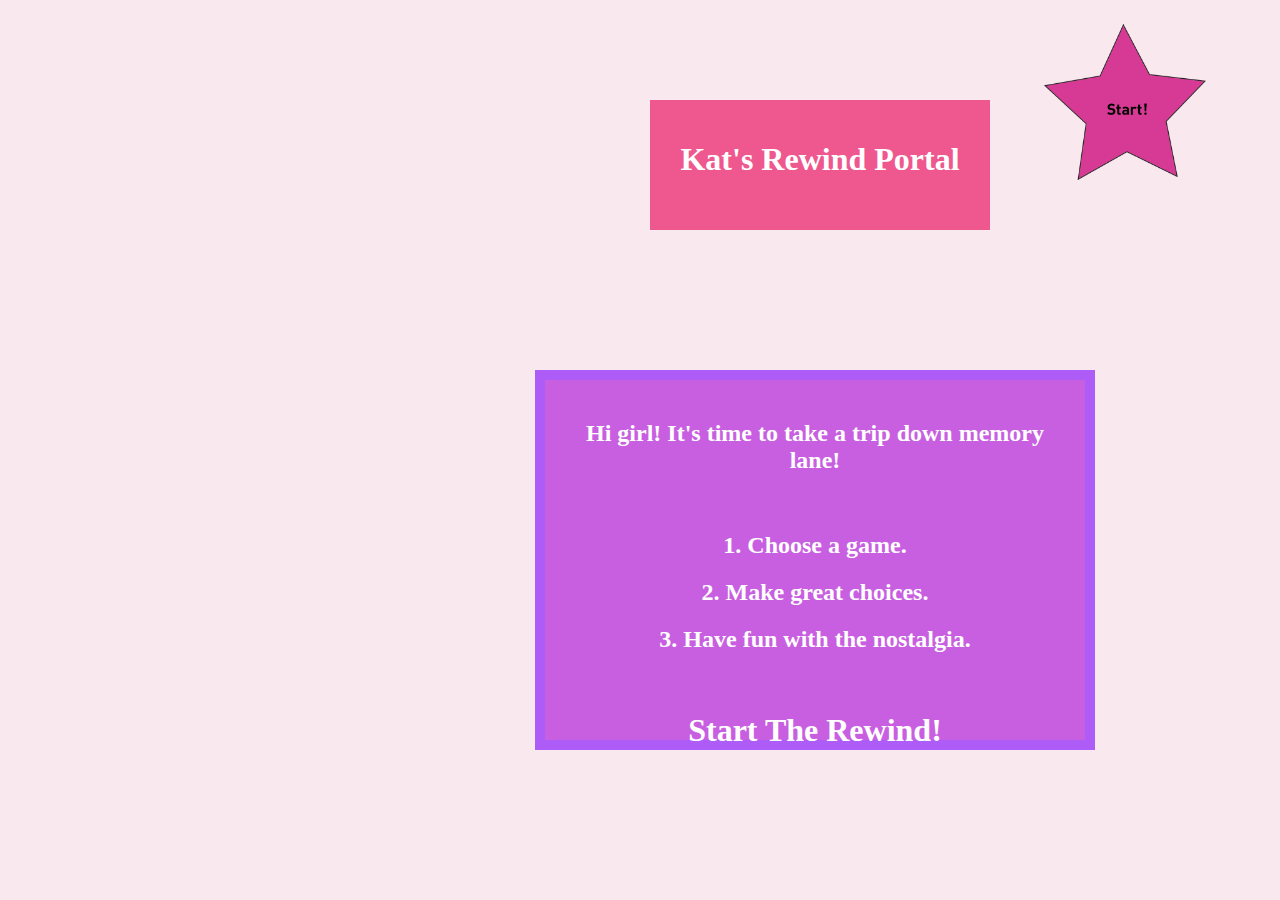
<file: index.html>
<!DOCTYPE html>
<html lang="en">
<head>
    <meta charset="UTF-8">
    <meta name="viewport" content="width=device-width, initial-scale=1.0">
    <title>Kat's Rewind Portal</title>
    <link rel="stylesheet" href="index.css">
    <style>
        /* CSS styles */
        h1 {
          font-family: 'Groupie W05 Gloss' ; /* Set the font for h1 */
        }
      </style>
</head>

<body>
   <div class="title-box">
   <h1> Kat's Rewind Portal </h1>
</div>

    <div class="text-box"> 
        <h2>Hi girl! It's time to take a trip down memory lane!</h2>
        <br> 
        <h2> 1. Choose a game. </h1>
        <h2> 2. Make great choices. </h1>
        <h2> 3. Have fun with the nostalgia. </h2>
<br> 
        <h1> Start The Rewind! </h2>

      
    </div>

    <div class="start-button"> 
    <a style="start-button" href="nail-game.html"> 
      <img src="img/buttons-4(start).png" width="250"> 
    </a>
    </div> 

    

</body>
</html>
</file>
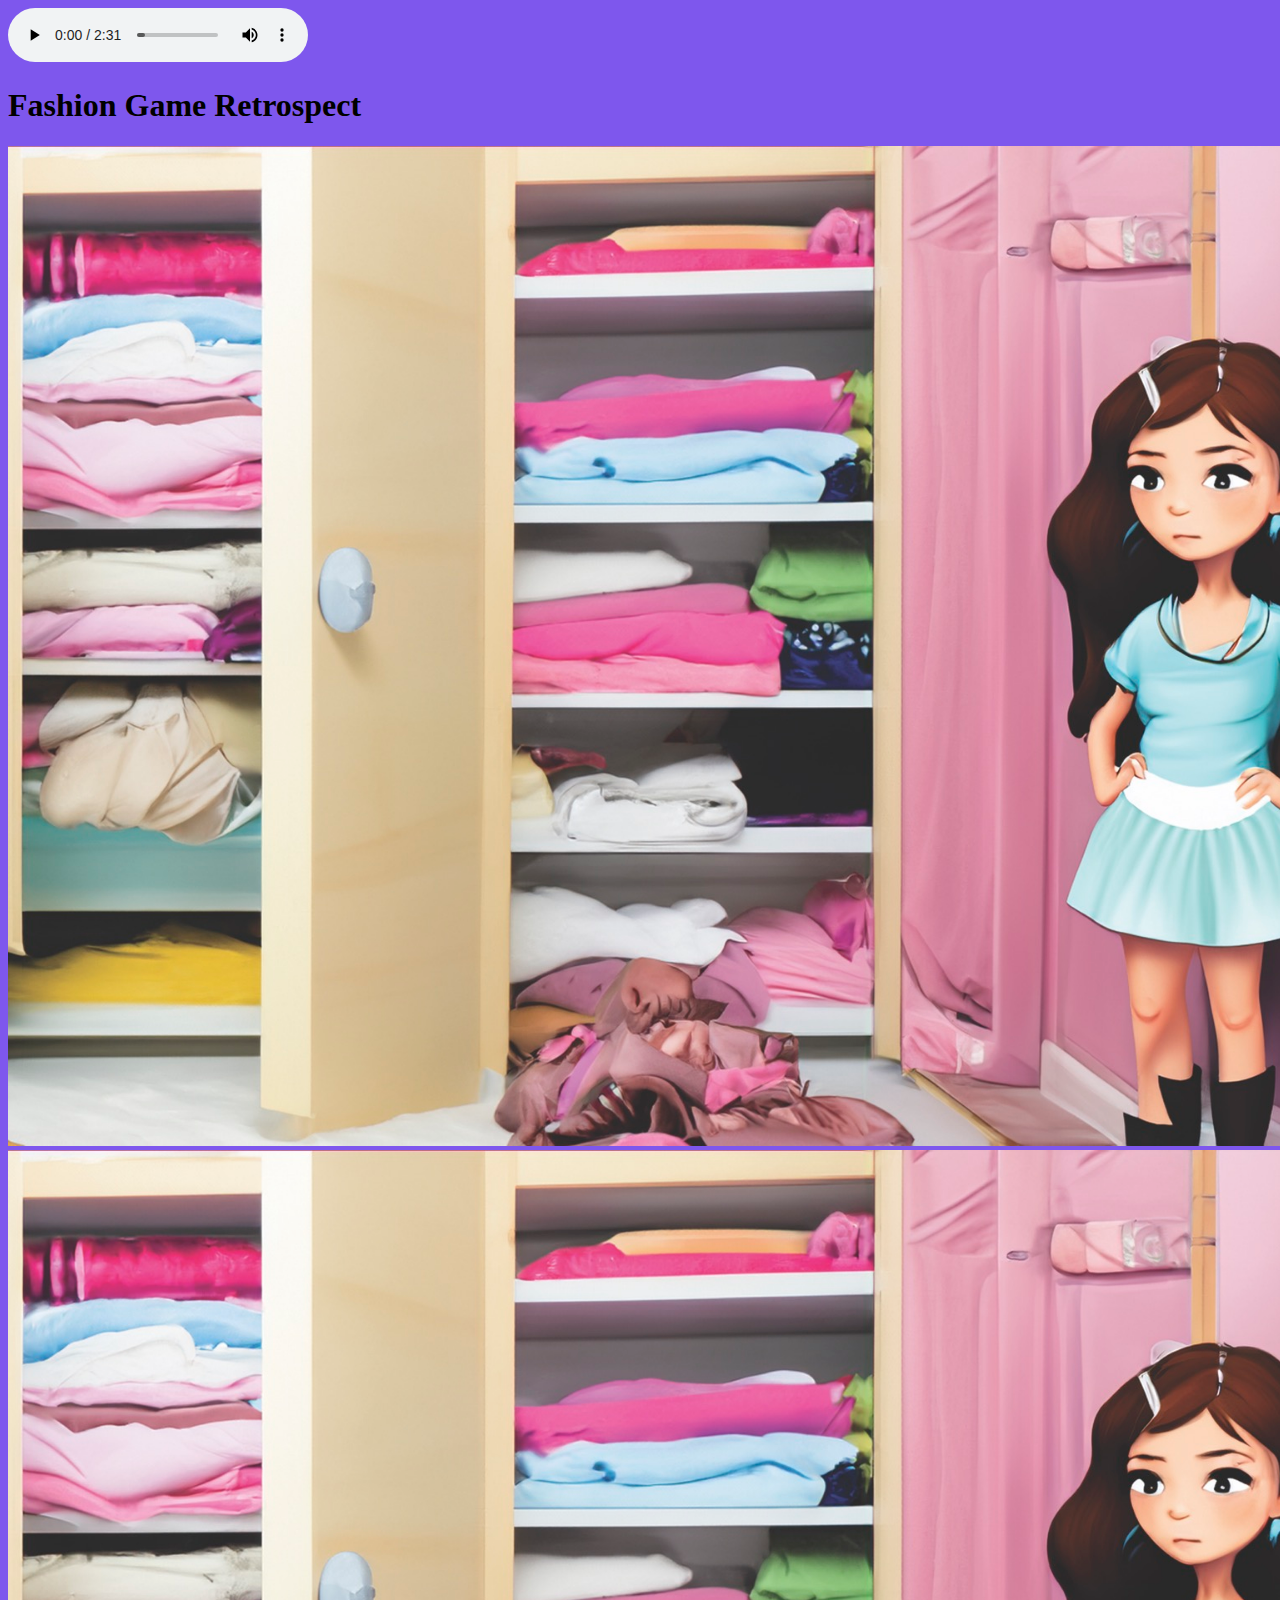
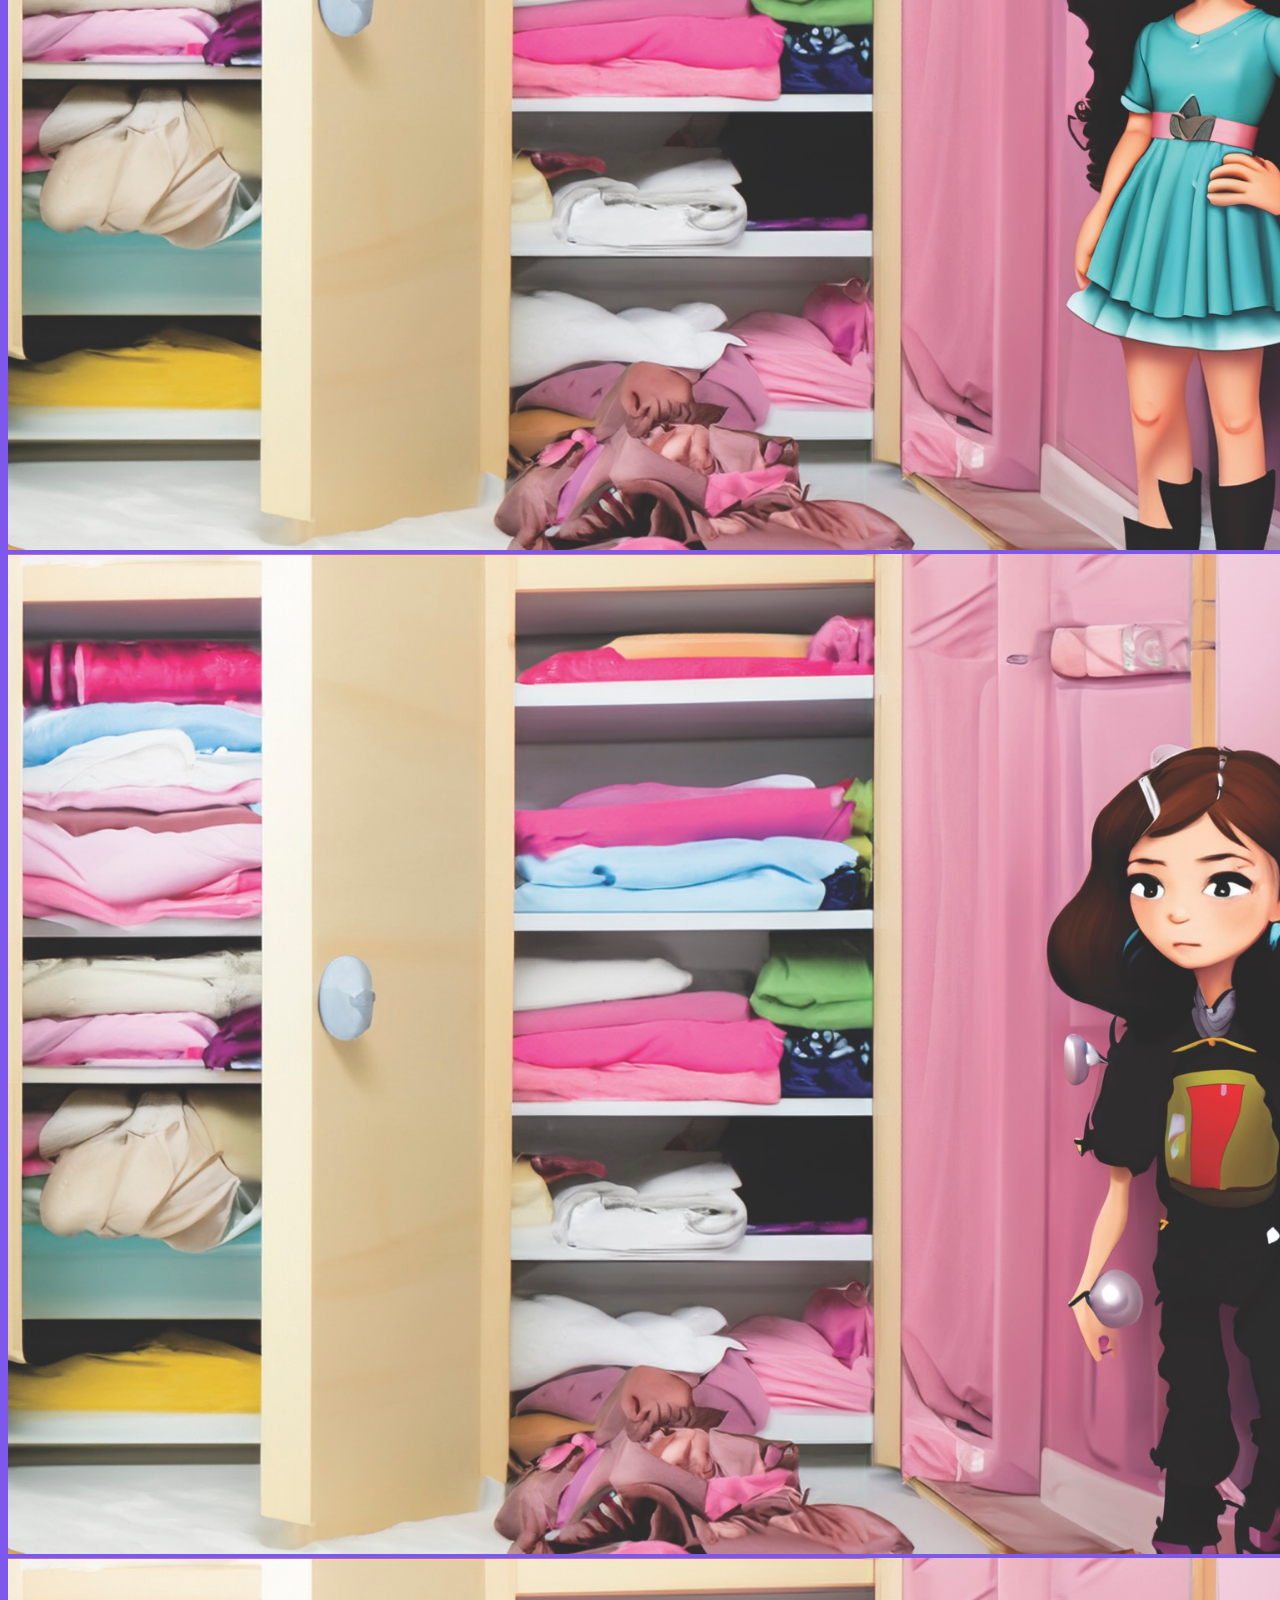
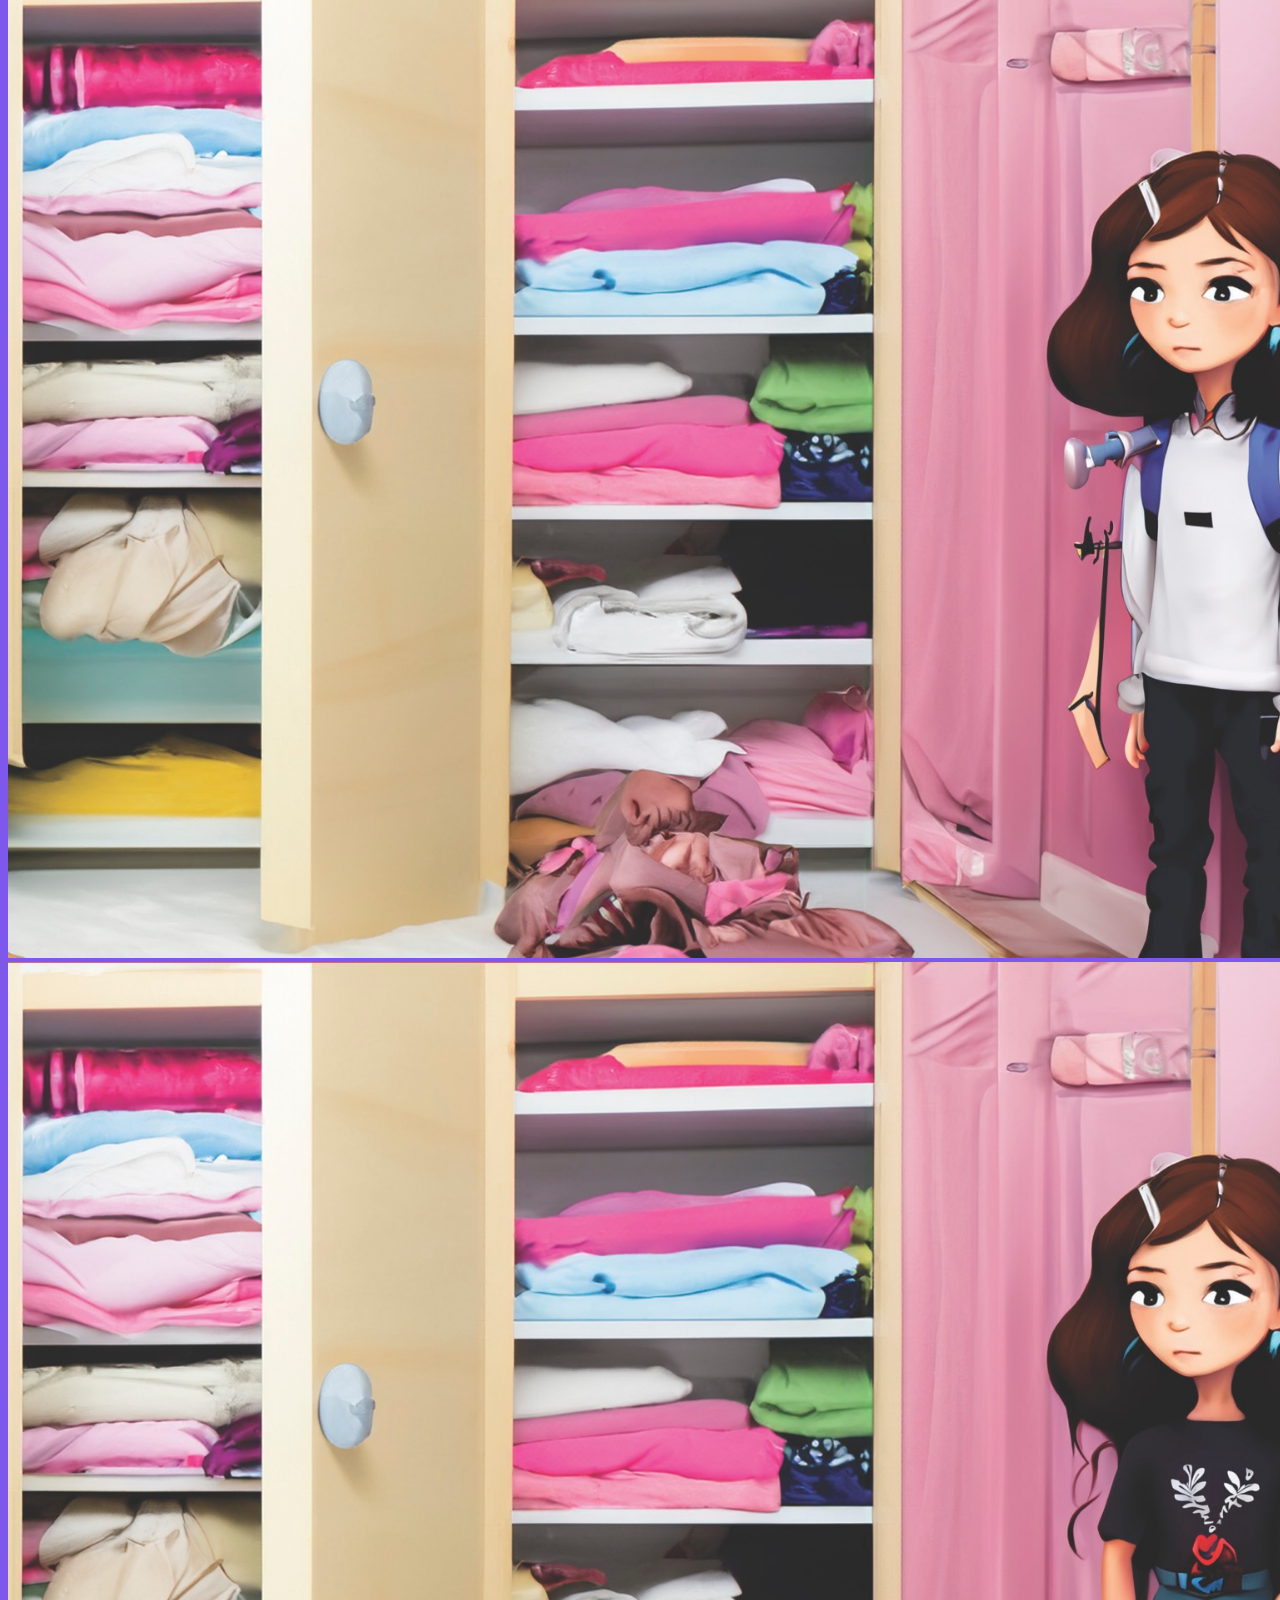
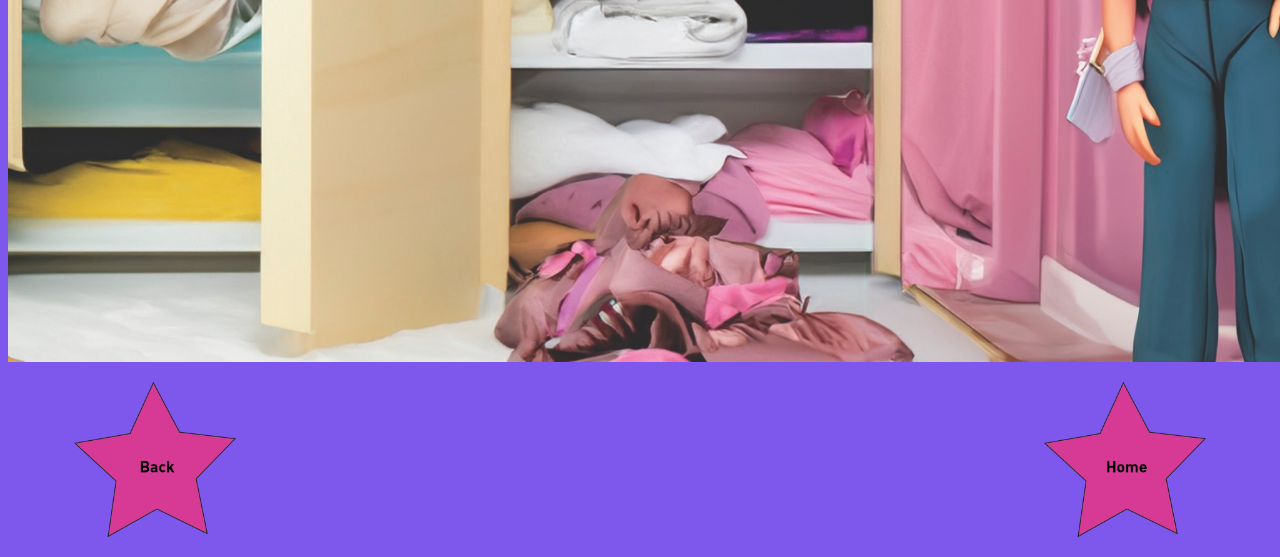
<file: fashion-game.html>
<!DOCTYPE html>
<html lang="en">
<head>
    <meta charset="UTF-8">
    <meta name="viewport" content="width=device-width, initial-scale=1.0">
    <title>Fashion Game</title>
    <link rel="stylesheet" href="fashion-game.css">
    <style>
        /* CSS styles */
        h1 {
          font-family: 'Groupie W05 Gloss' ; /* Set the font for h1 */
        }
      </style>
</head>

<body>
    <audio controls autoplay>
        <source src="audio/The-Beginning-w-Caturday(chosic.com).mp3">
    </audio>
    <h1> Fashion Game Retrospect </h1>
<img src="img/fashion game.jpg" width="1500px">
<img src="img/fashion game2.jpg" width="1500px">
<img src="img/fashion game3.jpg" width="1500px">
<img src="img/fashion game4.jpg" width="1500px">
<img src="img/fashion game5.jpg" width="1500px">


<div class="back-button"> 
    <a style="back-button" href="which-are-you.html"> 
      <img src="img/buttons-3.png" width="250"> 
    </a>
    </div> 

    <div class="home-button">
        <a style="home-button" href="index.html">
        <img src="img/buttons-2.png" width="250">
        </a>
    </div>



</body>

</html>
</file>
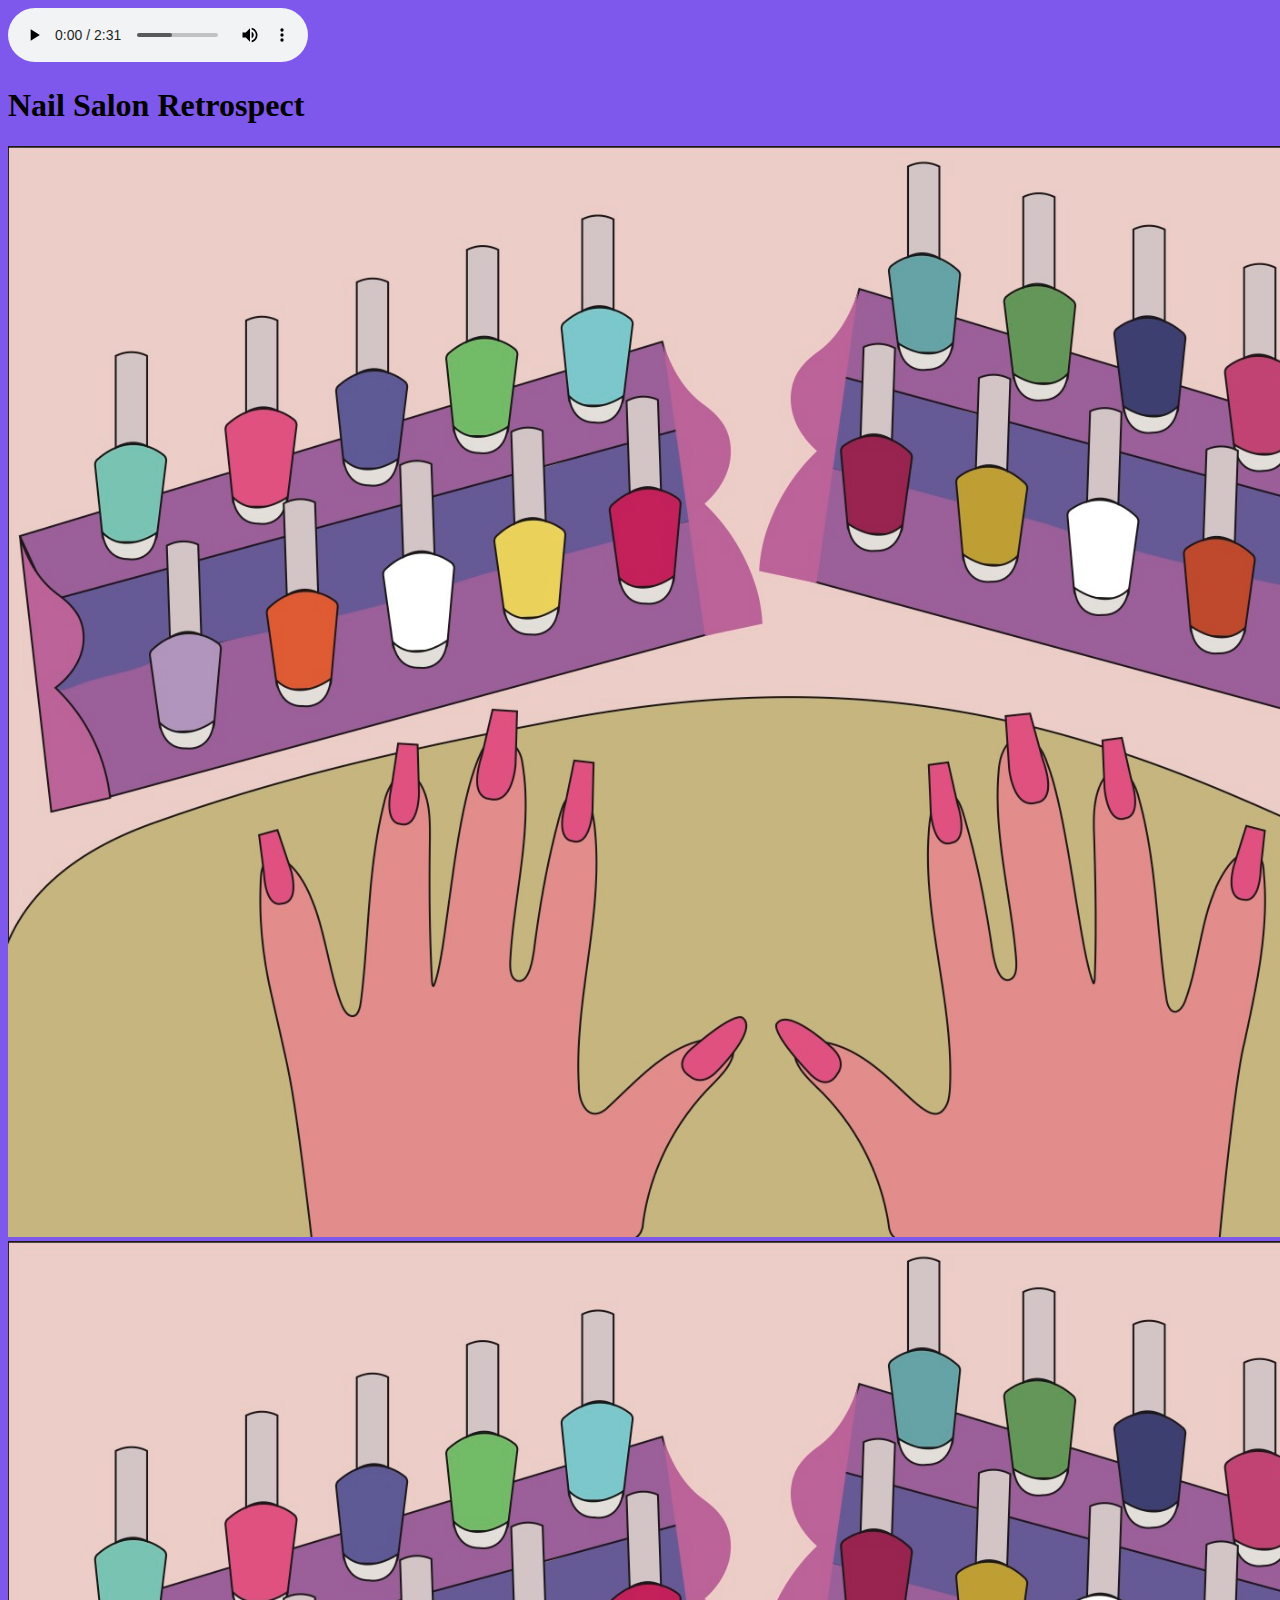
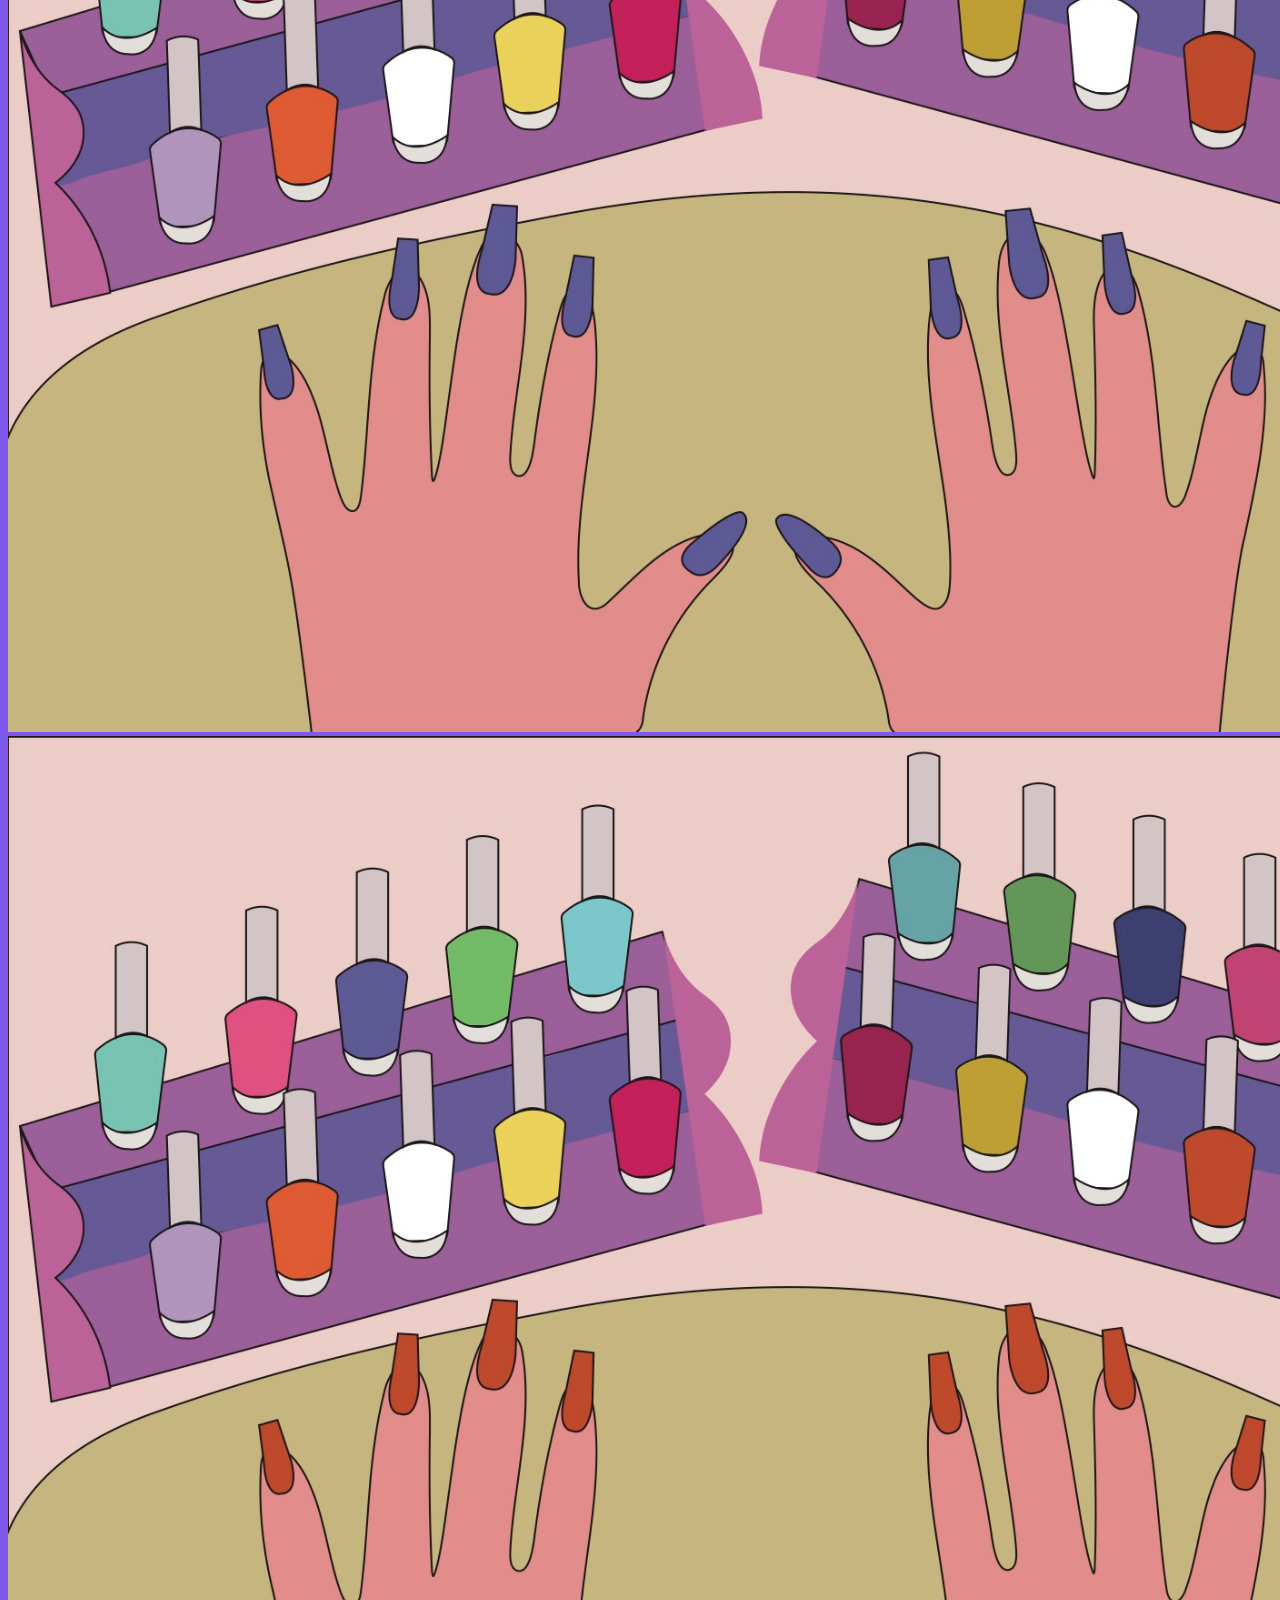
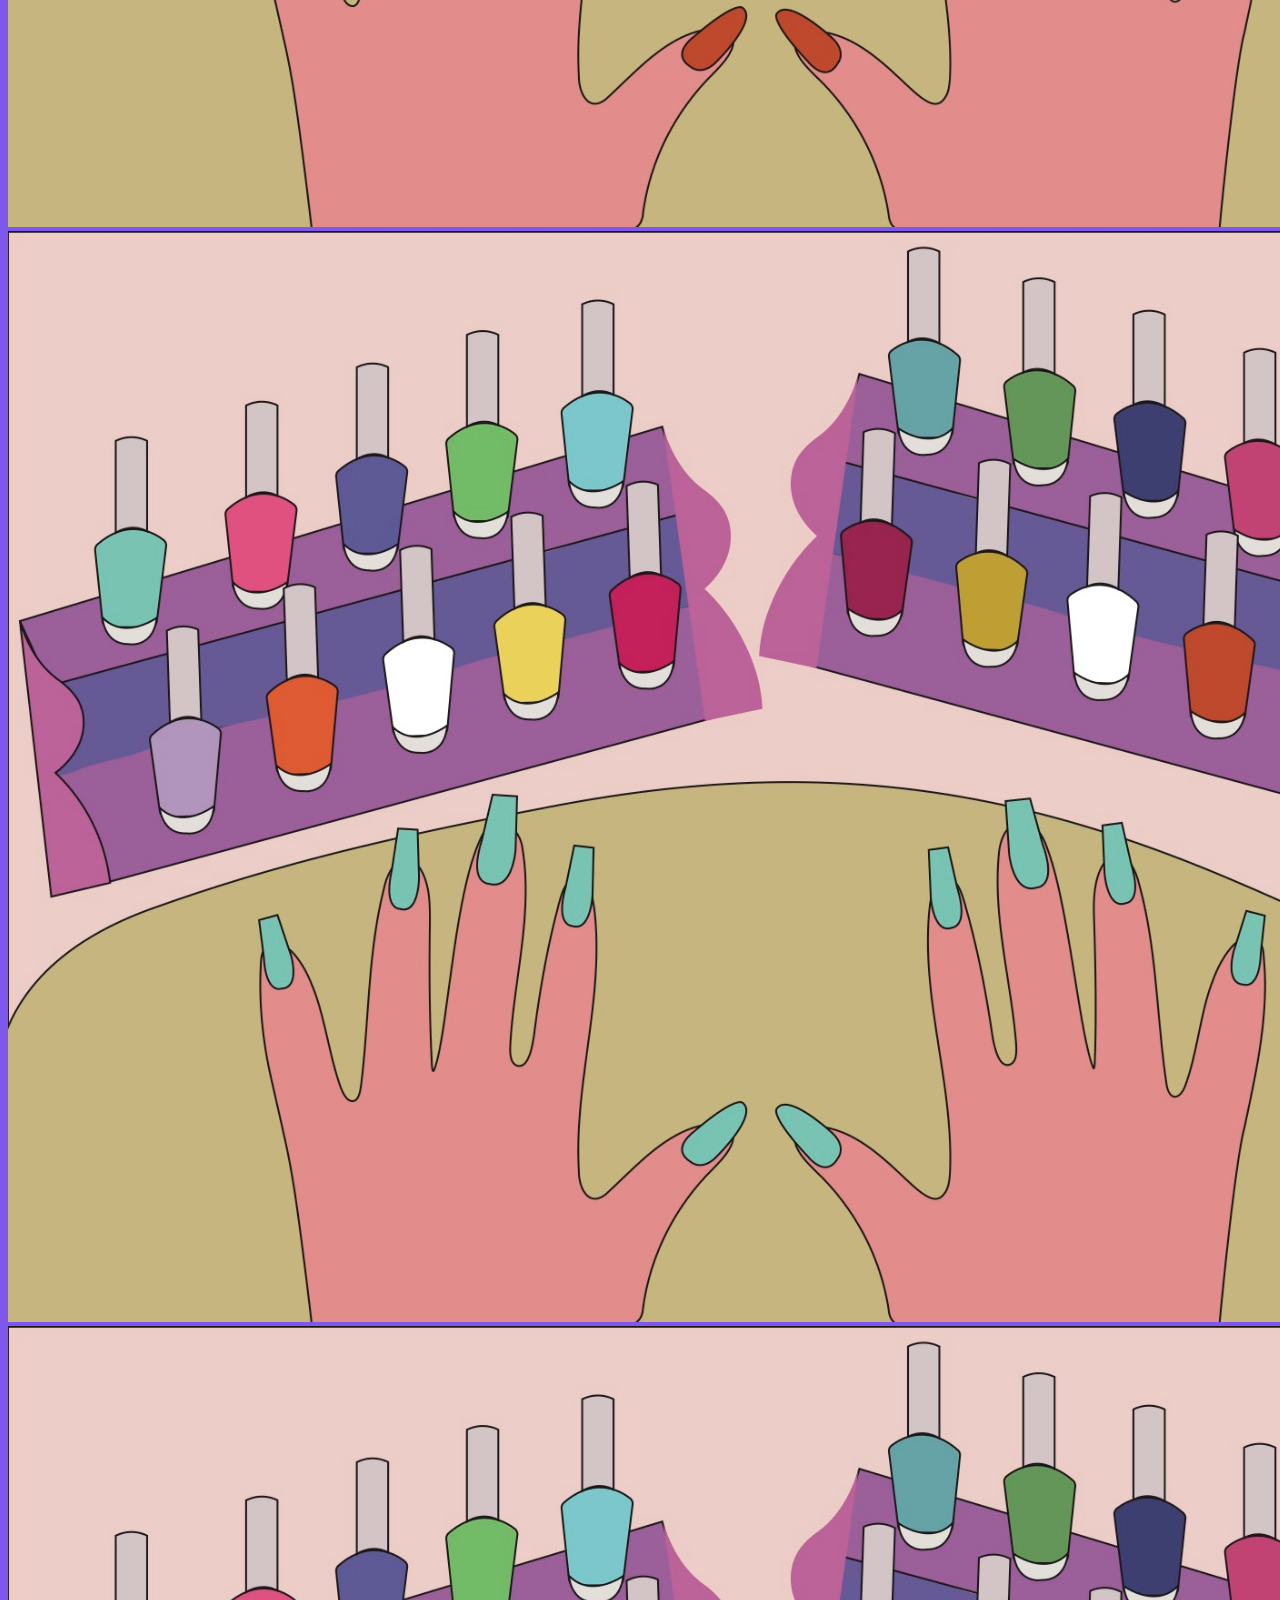
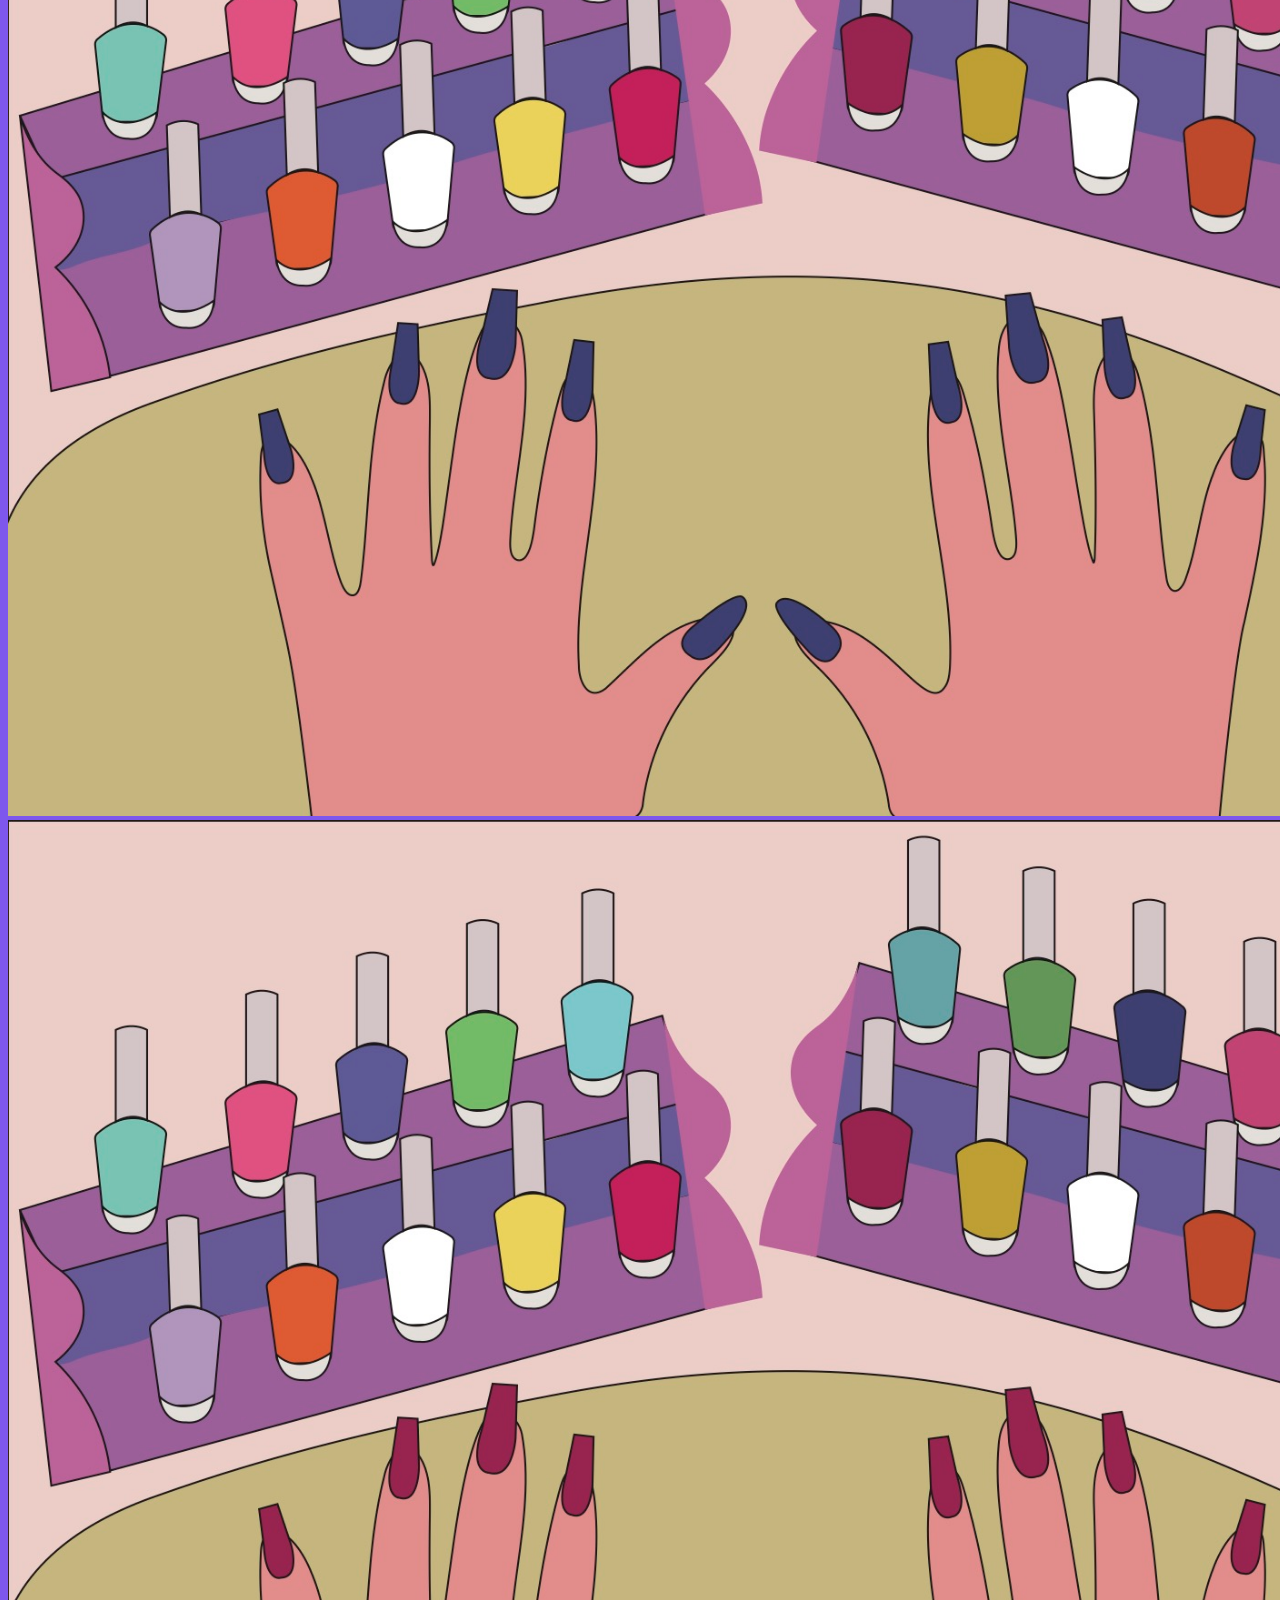
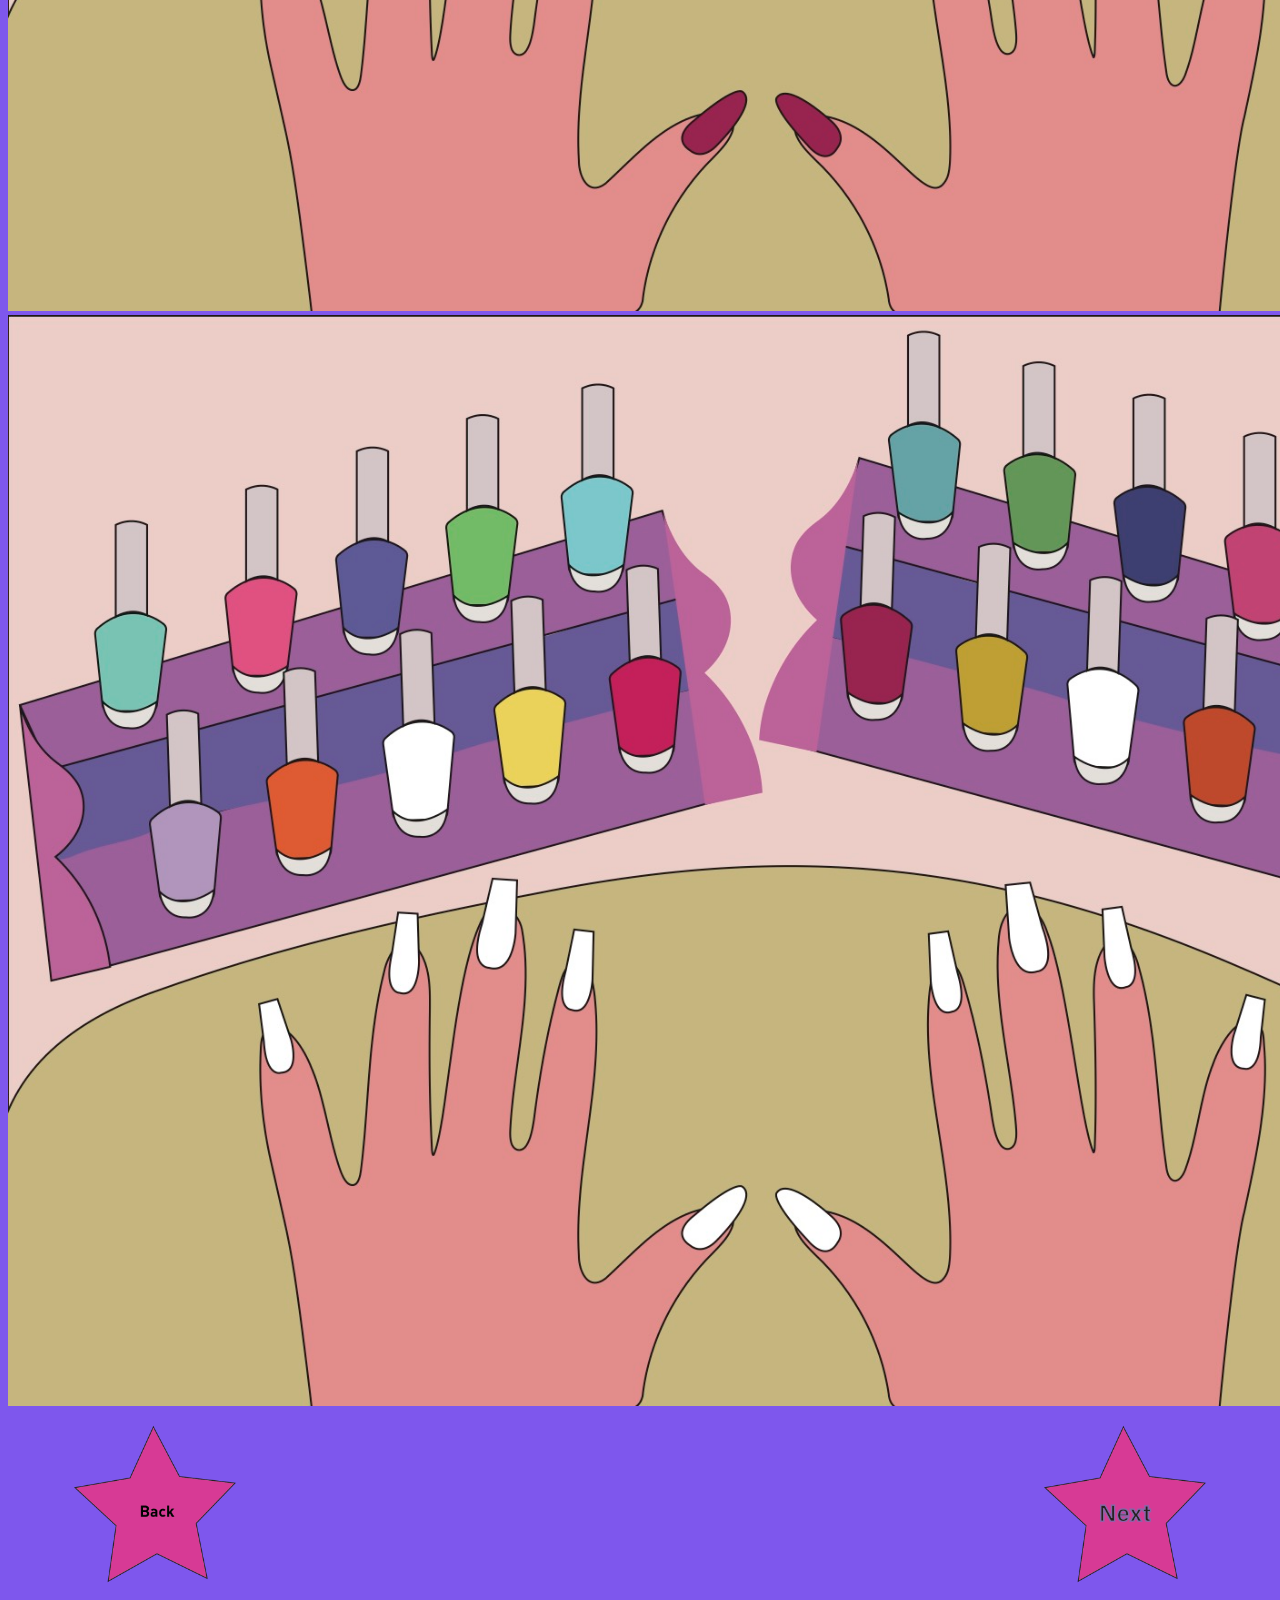
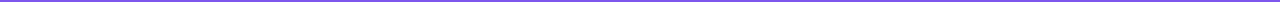
<file: nail-game.html>
<!DOCTYPE html>
<html lang="en">
<head>
    <meta charset="UTF-8">
    <meta name="viewport" content="width=device-width, initial-scale=1.0">
    <title>Nail Game</title>
    <link rel="stylesheet" href="nail-game.css">
    <style>
        /* CSS styles */
        h1 {
          font-family: 'Groupie W05 Gloss' ; /* Set the font for h1 */
        }
      </style>
</head>

<body>
    <audio controls autoplay>
        <source src="audio/The-Beginning-w-Caturday(chosic.com).mp3">
    </audio>
<h1> Nail Salon Retrospect </h1>
<img src="img/nails.one.jpg" width="1500px">
<img src="img/nails.two.jpg" width="1500px" >
<img src="img/nails.eight.jpg" width="1500px" >
<img src="img/nails.three.jpg" width="1500px">
<img src="img/nails.four.jpg" width="1500px">
<img src="img/nails.five.jpg" width="1500px">
<img src="img/nails.six.jpg" width="1500px">

<div class="back-button"> 
    <a style="back-button" href="index.html"> 
      <img src="img/buttons-3.png" width="250"> 
    </a>
    </div> 

    <div class="next-button">
        <a style="next-button" href="which-are-you.html">
        <img src="img/buttons-1.png" width="250">
        </a>
    </div>




</body>

</html>
</file>
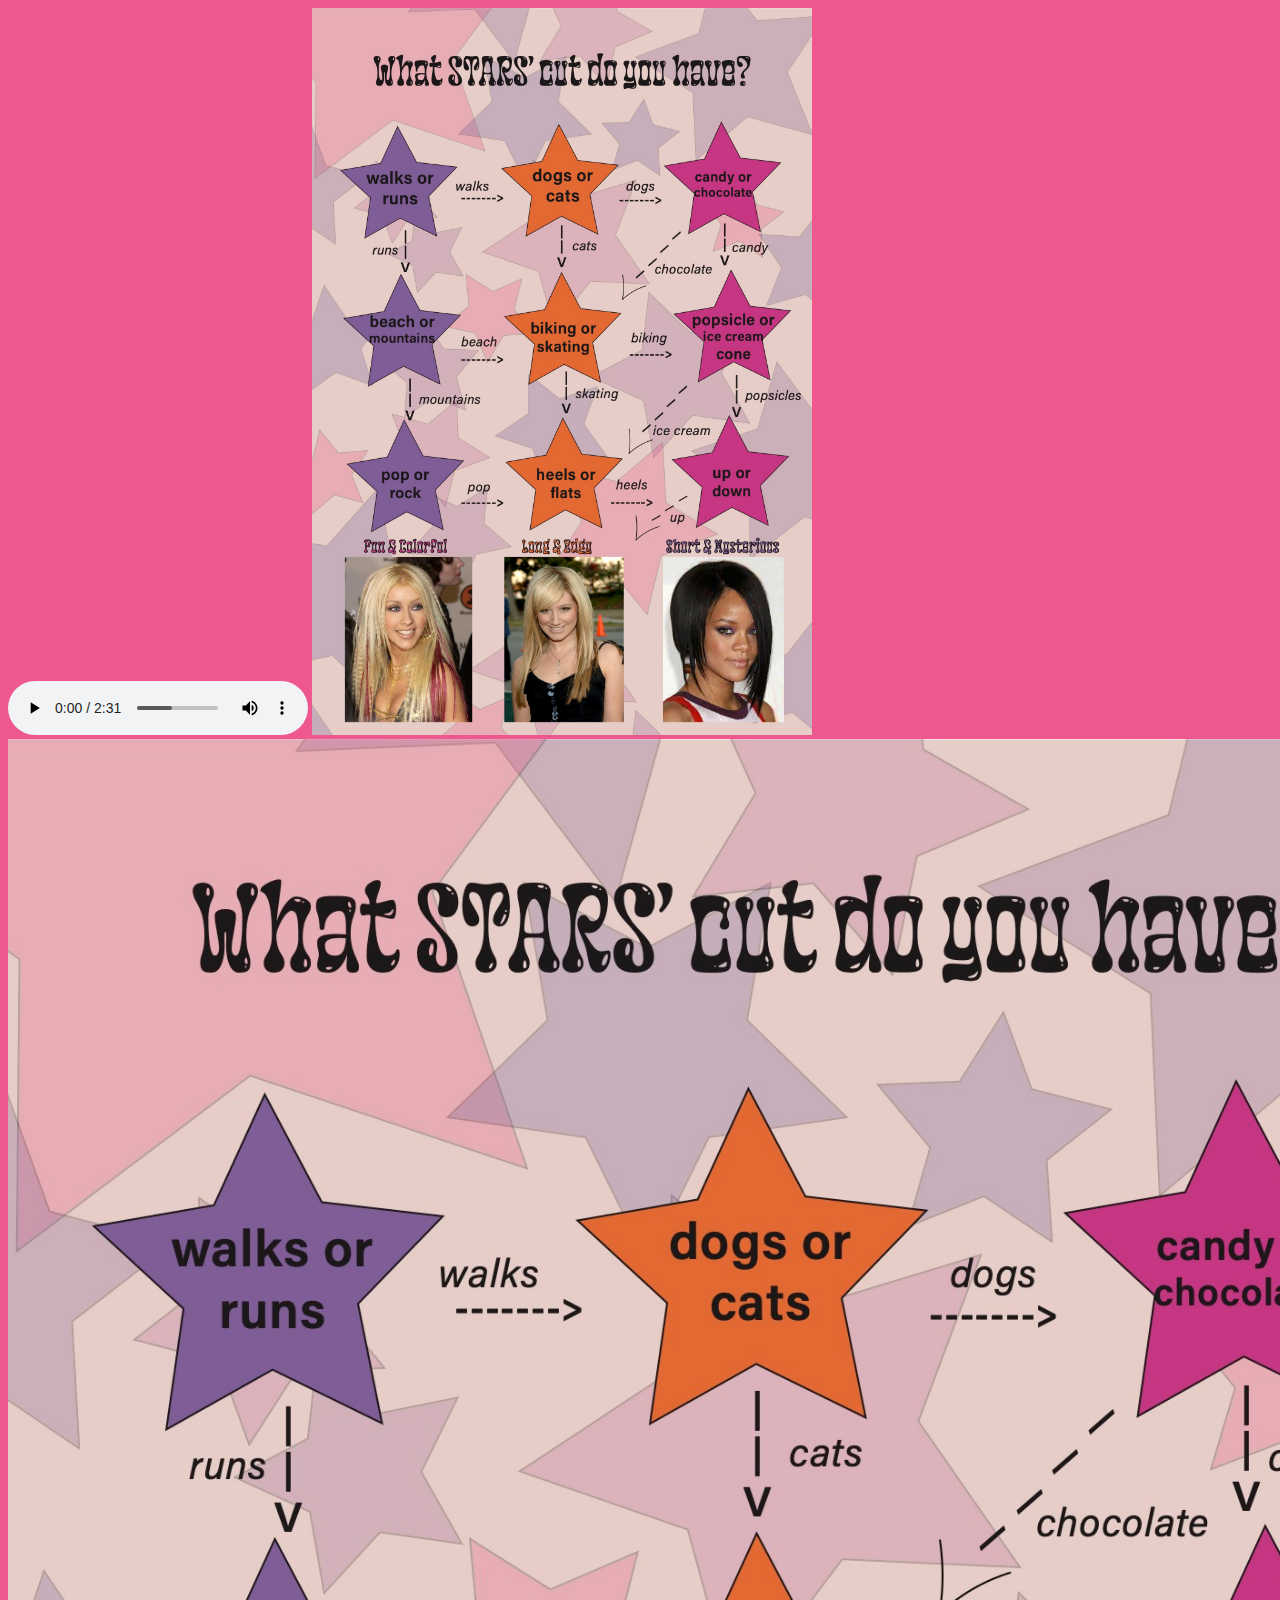
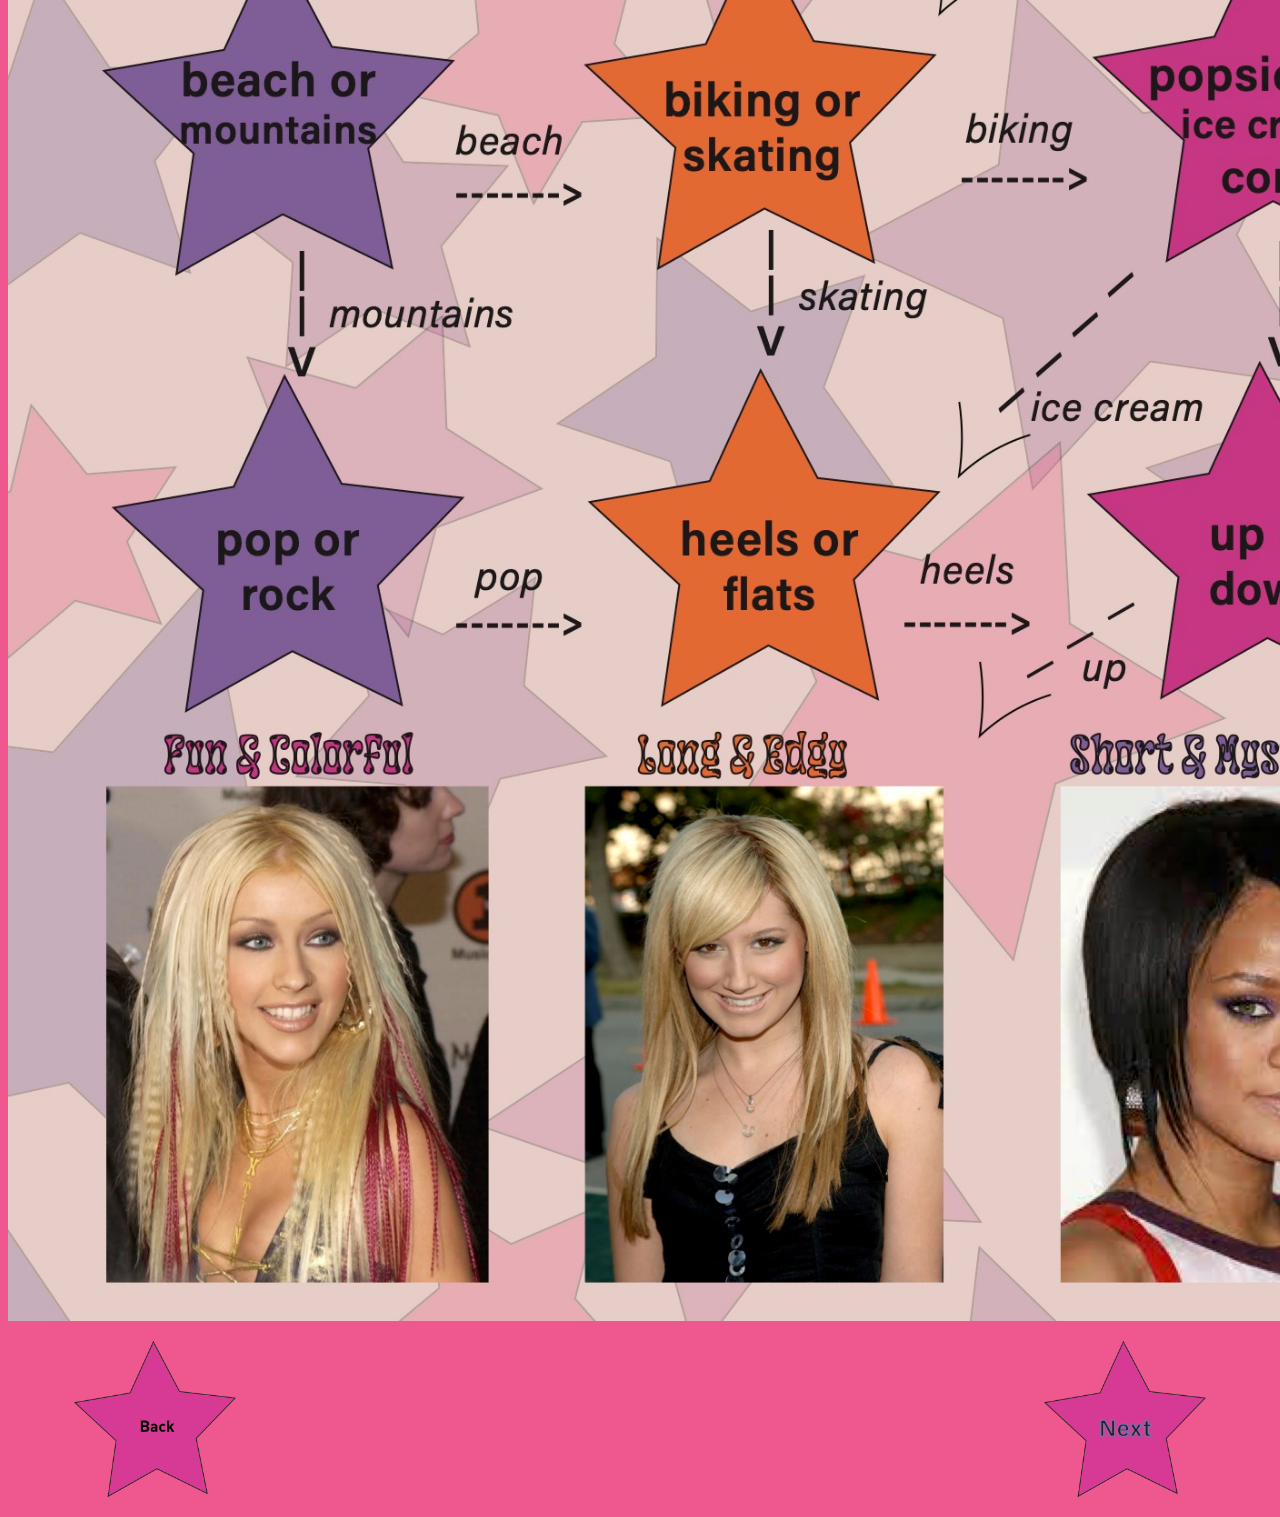
<file: which-are-you.html>
<!DOCTYPE html>
<html lang="en">
<head>
    <meta charset="UTF-8">
    <meta name="viewport" content="width=device-width, initial-scale=1.0">
    <title>Which Are You?</title>
    <link rel="stylesheet" href="which-are-you.css">
    <style>
        /* CSS styles */
        h1 {
          font-family: 'Groupie W05 Gloss' ; /* Set the font for h1 */
        }
      </style>
</head>

<body>
    <audio controls autoplay>
        <source src="audio/The-Beginning-w-Caturday(chosic.com).mp3">
    </audio>

    <img src="img/Which.Are.You.jpg" width="500px">
<img src="img/Which.Are.You.jpg" width="1500px">

<div class="back-button"> 
    <a style="back-button" href="nail-game.html"> 
      <img src="img/buttons-3.png" width="250"> 
    </a>
    </div> 

    <div class="next-button">
        <a style="next-button" href="fashion-game.html">
        <img src="img/buttons-1.png" width="250">
        </a>
    </div>

</body>

</html>
</file>
<file: index.css>
/*
File: index.css
Author: Katryna Dionisio
Description: this CSS file contains styles for the welcome page of my site.
*/

/* Resetting default margin and padding */
{
    margin: 0;
    padding: 0;
    box-sizing: border-box;
}

/* Type Styles */
head {
    font-family: 'Groupie W05 Gloss' ;
}

.title-box {
    width: 300px;
    height: 90px;
    padding: 20px;
    background-color: #ee588f;
    text-align: center;
    position: fixed;
    left: 650px;
    top: 100px;


}



.text-box {
    width: 500px;
    height: 320px;
    padding: 20px;
    border: 10px solid #ad5cf8;
    background-color:#c85FE1 ;
    text-align: center;
    position: fixed;
    left: 485px;
    bottom: 100px;
    margin: 50px
}



body { 
    font-family: DIN Alternate ;
    color: white;
    outline:black ;
    background-color: #FAE8EF
    ;
}

.start-button {
    position: absolute;
    bottom: 20 px;
    right: 30px;
}
</file>
<file: fashion-game.css>
/*
File: index.css
Author: Katryna Dionisio
Description: this CSS file contains styles for the welcome page of my site.
*/

/* Resetting default margin and padding */
{
    margin: 0;
    padding: 0;
    box-sizing: border-box;
   

}


  body {
    background-color: #7E57ED; 
  }

  .back-button {
    position: absolute;
    bottom: 20 px;
    left: 30px;
} 

.home-button {
    position: absolute;
    bottom: 20 px;
    right: 30px;
}
</file>
<file: nail-game.css>
/*
File: index.css
Author: Katryna Dionisio
Description: this CSS file contains styles for the welcome page of my site.
*/

/* Resetting default margin and padding */
{
    margin: 0;
    padding: 0;
    box-sizing: border-box;
}

body {
    background-color: #7E57ED; 
  }

  .back-button {
    position: absolute;
    bottom: 20 px;
    left: 30px;
} 

.next-button {
    position: absolute;
    bottom: 20 px;
    right: 30px;
}
</file>
<file: which-are-you.css>
/*
File: index.css
Author: Katryna Dionisio
Description: this CSS file contains styles for the welcome page of my site.
*/

/* Resetting default margin and padding */
{
    margin: 0;
    padding: 0;
    box-sizing: border-box;
}

body {
    background-color: #EE588F; 
  }

  .back-button {
    position: absolute;
    bottom: 20 px;
    left: 30px;
} 

.next-button {
    position: absolute;
    bottom: 20 px;
    right: 30px;
}
</file>
